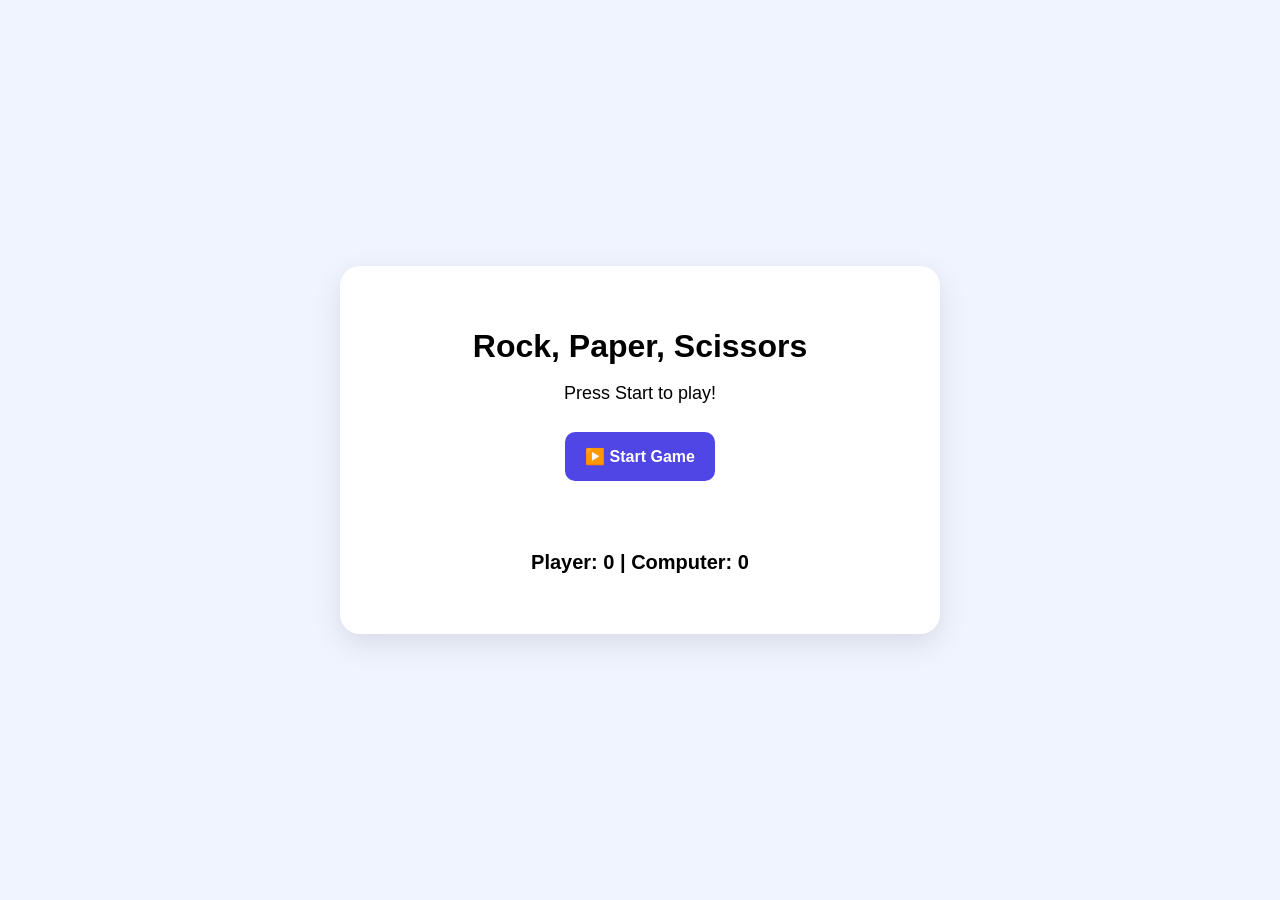
<file: AI Assignmet w6/index.html>
<!DOCTYPE html>
<html lang="en">

<head>
    <meta charset="UTF-8">
    <meta name="viewport" content="width=device-width, initial-scale=1.0">
    <title>Rock Paper Scissors</title>
    <link rel="stylesheet" href="styl.css">
</head>

<body>

    <div class="game">
        <h1>Rock, Paper, Scissors</h1>
        <p id="turn">Press Start to play!</p>

        <button id="start-btn" class="control-btn" onclick="startGame()">▶️ Start Game</button>

        <div class="choices hidden" id="choices">
            <button onclick="playGame('rock')">🪨 Rock</button>
            <button onclick="playGame('paper')">📄 Paper</button>
            <button onclick="playGame('scissors')">✂️ Scissors</button>
        </div>

        <div class="result">
            <h2 id="result"></h2>
            <p id="score">Player: 0 | Computer: 0</p>
        </div>

        <button id="restart-btn" class="control-btn hidden" onclick="restartGame()">🔄 Restart</button>
    </div>

    <script src="java.js"></script>
</body>

</html>
</file>
<file: AI Assignmet w6/styl.css>
* {
    box-sizing: border-box;
}

body {
    margin: 0;
    min-height: 100vh;
    display: flex;
    justify-content: center;
    align-items: center;
    font-family: Arial, sans-serif;
    background: #f0f4ff;
    padding: 16px;
}

.game {
    width: 100%;
    max-width: 600px;
    padding: 40px;
    text-align: center;
    background: white;
    border-radius: 20px;
    box-shadow: 0 10px 30px rgba(0, 0, 0, 0.1);
}

h1 {
    margin-bottom: 10px;
    font-size: clamp(22px, 5vw, 32px);
}

#turn {
    font-size: 18px;
}

.choices {
    display: flex;
    flex-wrap: wrap;
    justify-content: center;
    gap: 15px;
    margin: 30px 0;
}

.hidden {
    display: none;
}

button {
    padding: 15px 20px;
    min-height: 48px;
    border: none;
    border-radius: 10px;
    font-size: 16px;
    cursor: pointer;
    transition: transform 0.15s ease;
}

button:hover {
    transform: scale(1.05);
}

.choices button {
    background: #e8edff;
    flex: 1 1 100px;
}

.control-btn {
    background: #4f46e5;
    color: white;
    font-weight: bold;
    margin-top: 10px;
}

.result {
    margin-top: 20px;
}

#result {
    min-height: 30px;
}

#score {
    font-size: 20px;
    font-weight: bold;
}

/* Mobile adjustments */
@media (max-width: 480px) {
    .game {
        padding: 24px;
    }

    .choices button {
        flex: 1 1 45%;
        font-size: 14px;
        padding: 12px;
    }
}
</file>
